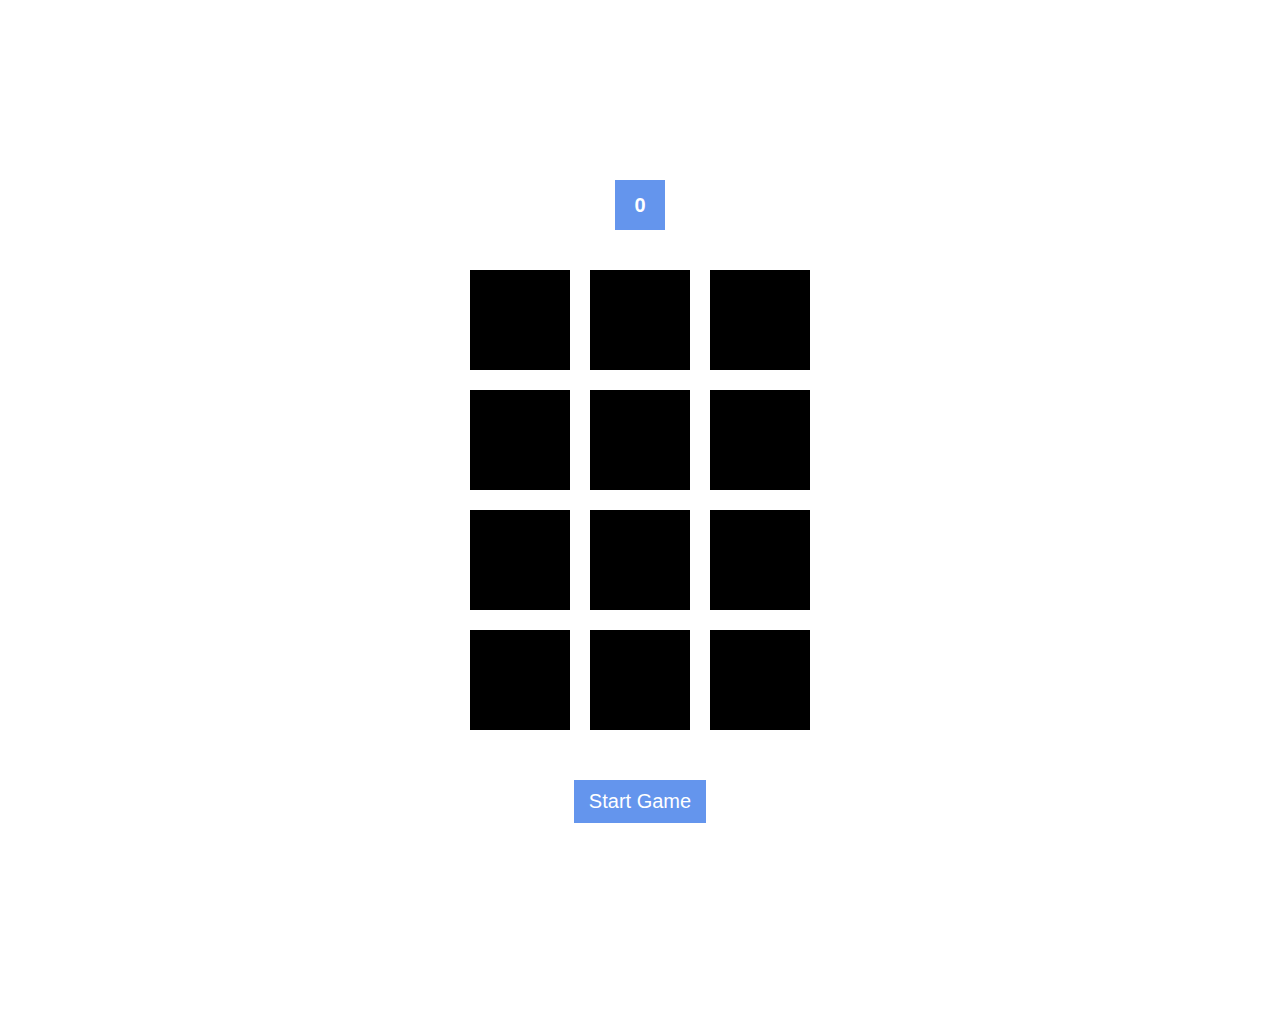
<file: index.html>
<!DOCTYPE html>
<html lang="en">

<head>
    <meta charset="UTF-8" />
    <meta http-equiv="X-UA-Compatible" content="IE=edge" />
    <meta name="viewport" content="width=device-width, initial-scale=1.0" />
    <title>Memory cards game</title>
    <link rel="stylesheet" href="style.css">
</head>
<body>
    <div class="container">
        <div class="end-screen">
            <div class="score">Your score is: <span></span></div>
            <div class="best-score">Best score is: <span></span></div>
            <button class="restart">Restart</button>
        </div>
        <div class="timer">
            0
        </div>
        <div class="cards-container">
            <div class="card-holder">
                <div class="card">
                    <div class="front"></div>
                    <div class="back" style="background-color: blue;"></div>
                </div>
            </div>
            <div class="card-holder">
                <div class="card">
                    <div class="front"></div>
                    <div class="back" style="background-color: red;"></div>
                </div>
            </div>
            <div class="card-holder">
                <div class="card">
                    <div class="front"></div>
                    <div class="back" style="background-color: pink;"></div>
                </div>
            </div>
            <div class="card-holder">
                <div class="card">
                    <div class="front"></div>
                    <div class="back" style="background-color: yellow;"></div>
                </div>
            </div>
            <div class="card-holder">
                <div class="card">
                    <div class="front"></div>
                    <div class="back" style="background-color: green;"></div>
                </div>
            </div>
            <div class="card-holder">
                <div class="card">
                    <div class="front"></div>
                    <div class="back" style="background-color: blue;"></div>
                </div>
            </div>
            <div class="card-holder">
                <div class="card">
                    <div class="front"></div>
                    <div class="back" style="background-color: pink;"></div>
                </div>
            </div>
            <div class="card-holder">
                <div class="card">
                    <div class="front"></div>
                    <div class="back" style="background-color: red;"></div>
                </div>
            </div>
            <div class="card-holder">
                <div class="card">
                    <div class="front"></div>
                    <div class="back" style="background-color: green;"></div>
                </div>
            </div>
            <div class="card-holder">
                <div class="card">
                    <div class="front"></div>
                    <div class="back" style="background-color: blueviolet;"></div>
                </div>
            </div>
            <div class="card-holder">
                <div class="card">
                    <div class="front"></div>
                    <div class="back" style="background-color: blueviolet;"></div>
                </div>
            </div>
            <div class="card-holder">
                <div class="card">
                    <div class="front"></div>
                    <div class="back" style="background-color: yellow;"></div>
                </div>
            </div>
            
        </div>
        <button class="start">Start Game</button>
    </div>
    <script src="main.js"></script>
</body>

</html>
</file>
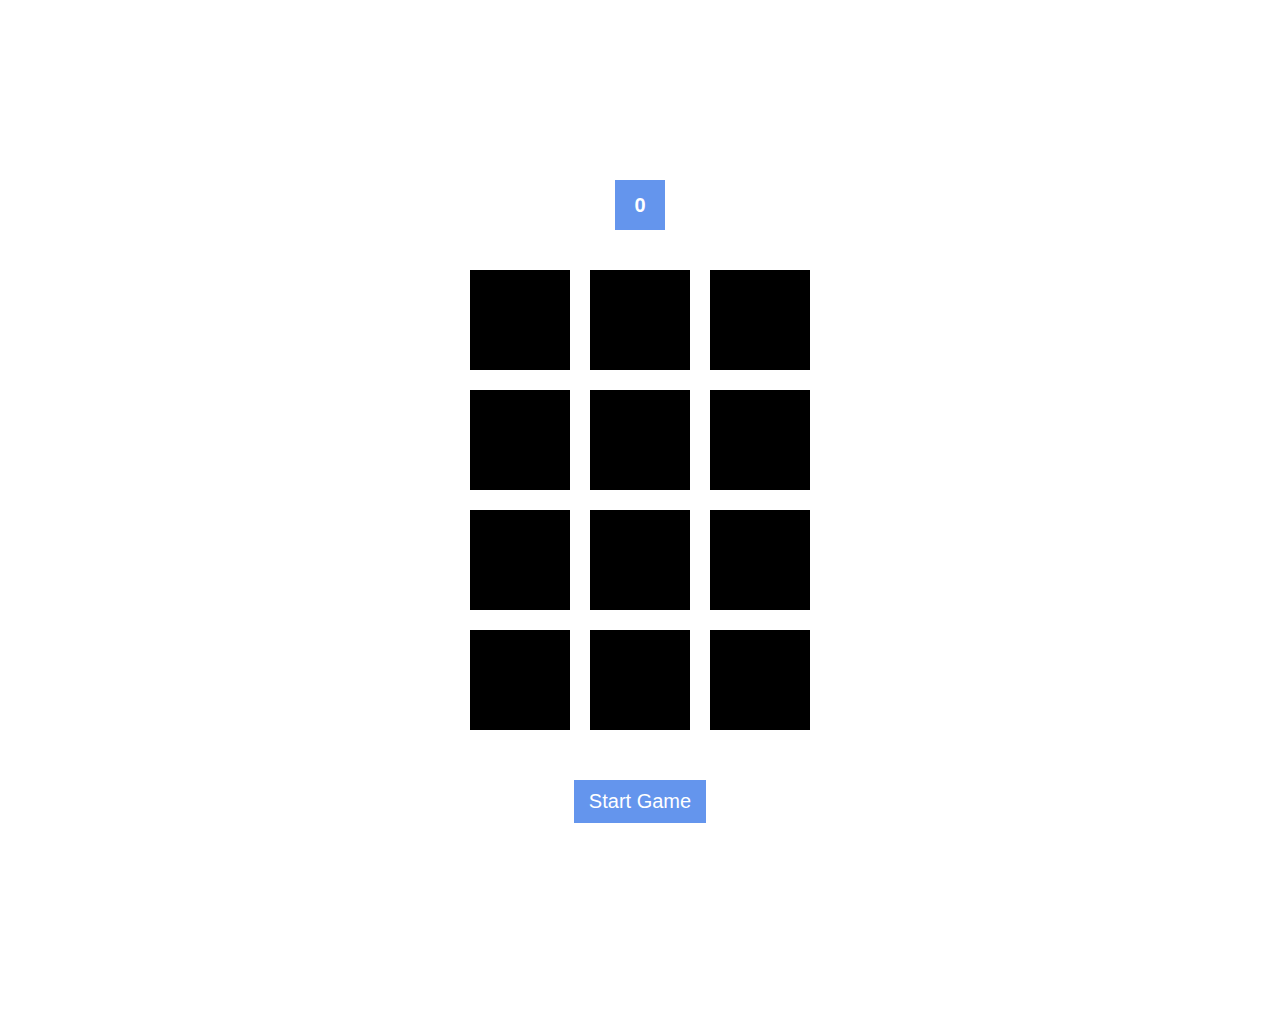
<file: game.html>
<!DOCTYPE html>
<html lang="en">

<head>
    <meta charset="UTF-8" />
    <meta http-equiv="X-UA-Compatible" content="IE=edge" />
    <meta name="viewport" content="width=device-width, initial-scale=1.0" />
    <title>Memory cards game</title>
    <link rel="stylesheet" href="style.css">
</head>
<body>
    <div class="container">
        <div class="end-screen">
            <div class="score">Your score is: <span></span></div>
            <div class="best-score">Best score is: <span></span></div>
            <button class="restart">Restart</button>
        </div>
        <div class="timer">
            0
        </div>
        <div class="cards-container">
            <div class="card-holder">
                <div class="card">
                    <div class="front"></div>
                    <div class="back" style="background-color: blue;"></div>
                </div>
            </div>
            <div class="card-holder">
                <div class="card">
                    <div class="front"></div>
                    <div class="back" style="background-color: red;"></div>
                </div>
            </div>
            <div class="card-holder">
                <div class="card">
                    <div class="front"></div>
                    <div class="back" style="background-color: pink;"></div>
                </div>
            </div>
            <div class="card-holder">
                <div class="card">
                    <div class="front"></div>
                    <div class="back" style="background-color: yellow;"></div>
                </div>
            </div>
            <div class="card-holder">
                <div class="card">
                    <div class="front"></div>
                    <div class="back" style="background-color: green;"></div>
                </div>
            </div>
            <div class="card-holder">
                <div class="card">
                    <div class="front"></div>
                    <div class="back" style="background-color: blue;"></div>
                </div>
            </div>
            <div class="card-holder">
                <div class="card">
                    <div class="front"></div>
                    <div class="back" style="background-color: pink;"></div>
                </div>
            </div>
            <div class="card-holder">
                <div class="card">
                    <div class="front"></div>
                    <div class="back" style="background-color: red;"></div>
                </div>
            </div>
            <div class="card-holder">
                <div class="card">
                    <div class="front"></div>
                    <div class="back" style="background-color: green;"></div>
                </div>
            </div>
            <div class="card-holder">
                <div class="card">
                    <div class="front"></div>
                    <div class="back" style="background-color: blueviolet;"></div>
                </div>
            </div>
            <div class="card-holder">
                <div class="card">
                    <div class="front"></div>
                    <div class="back" style="background-color: blueviolet;"></div>
                </div>
            </div>
            <div class="card-holder">
                <div class="card">
                    <div class="front"></div>
                    <div class="back" style="background-color: yellow;"></div>
                </div>
            </div>
            
        </div>
        <button class="start">Start Game</button>
    </div>
    <script src="main.js"></script>
</body>
</html>
</file>
<file: style.css>
body {
    font-family: sans-serif;
}
.container {
    width: 400px;
    margin:150px auto;
    position: relative;
    overflow: hidden;
}
.cards-container {
    display: flex;
    flex-wrap: wrap;
    justify-content: center;
}
.card-holder{
    perspective: 1000px;
    position: relative;
    height: 100px;
    width: 100px;
    display: inline-block;
    margin: 10px;
}
.card {
    width: 100%;
    height: 100%;
    color: white;
    position: absolute;
    transition: 0.5s;
    transform-style: preserve-3d;
    left: 0;
    top: 0;
}
.front {
    background-color: black;
    width: 100%;
    height: 100%;
    position: absolute;
    display: flex;
    align-items: center;
    justify-content: center;
    
}

.back {
    width: 100%;
    height: 100%;
    position: absolute;
    display: flex;
    align-items: center;
    justify-content: center;
    backface-visibility: hidden;
    transform: rotateY(180deg);
    left: 0;
    top: 0;
}
.flipped,.done {
    transform: rotateY(180deg);
}

button {
    display: block;
    margin: 40px auto;
    padding: 10px 15px;
    background-color: cornflowerblue;
    color: white;
    outline: none;
    border: none;
    cursor: pointer;
    font-size: 20px;
}

.timer {
    width: 50px;
    height: 50px;
    margin: 30px auto;
    display: flex;
    justify-content: center;
    align-items: center;
    color: white;
    background-color: cornflowerblue;
    font-weight: bold;
    font-size: 20px;
}

.end-screen {
    position: absolute;
    display: flex;
    width: 100%;
    height: 100%;
    background-color: black;
    color: white;
    justify-content: center;
    align-items: center;
    flex-direction: column;
    z-index: 999;
    line-height: 1.8;
    font-size: 25px;
    font-weight: bold;
    transform: translateY(100%);
    transition: 1s;

}
</file>
